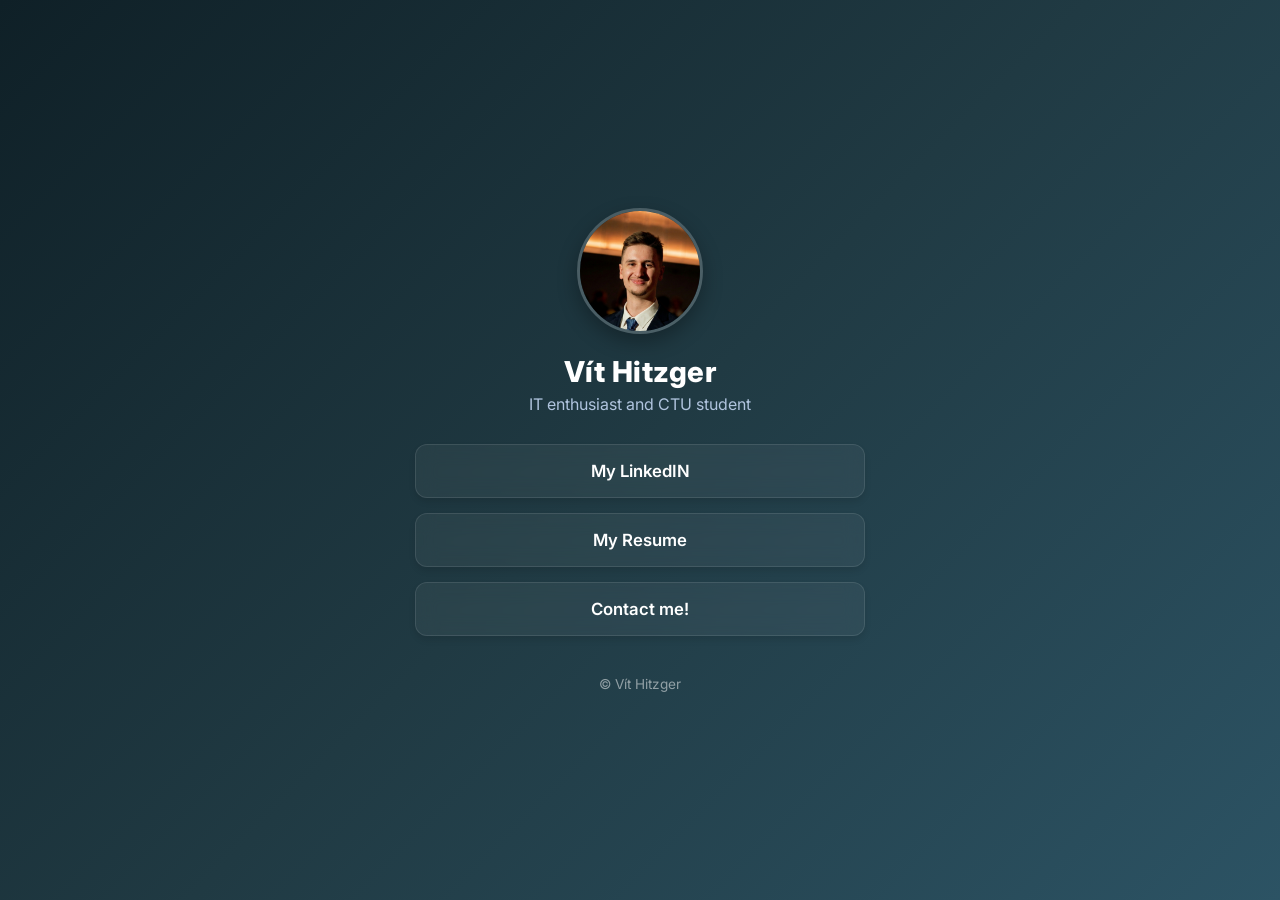
<file: index.html>
<!DOCTYPE html>
<html lang="cs">
<head>
    <meta charset="UTF-8">
    <meta name="viewport" content="width=device-width, initial-scale=1.0">
    <title>Vít Hitzger</title>
    <link href="https://fonts.googleapis.com/css2?family=Inter:wght@400;600;800&display=swap" rel="stylesheet">
    <link href="styles/style.css" rel="stylesheet">
</head>
<body>

    <div class="container">

        <img src="styles/ProfilePhoto.png" alt="Profilový obrázek" class="avatar">
        
        <h1>Vít Hitzger</h1>
        <p class="bio">IT enthusiast and CTU student</p>

        <div class="links-container">
            
            <a href="https://www.linkedin.com/in/v%C3%ADt-hitzger-682010341/" target="_blank" class="link-btn">
                My LinkedIN
            </a>
            
            <a href="resumes.html" class="link-btn">
                My Resume
            </a>
            
            <a href="javascript:void(0);" id="emailBtn" class="link-btn" onclick="copyEmail('vitek.hitzger@gmail.com')">
                Contact me!
            </a>
            
        </div>
        <div class="footer">
            &copy; Vít Hitzger
        </div>
    </div>

    <script>
        function copyEmail(email) {
            navigator.clipboard.writeText(email)
                .then(() => {
                    const tlacitko = document.getElementById("emailBtn");
                    // Uložíme si původní HTML tlačítka (včetně <br> tagu)
                    const puvodniObsah = tlacitko.innerHTML; 
                    
                    // Změníme text a barvu pro zpětnou vazbu
                    tlacitko.innerHTML = "Email copied! ✓";
                    tlacitko.style.backgroundColor = "#4CAF50"; // Zelená barva úspěchu
                    tlacitko.style.color = "white";
                    tlacitko.style.borderColor = "#4CAF50"; // Sladění rámečku, pokud nějaký máš

                    // Za 2 vteřiny vrátíme tlačítko do původního stavu
                    setTimeout(() => {
                        tlacitko.innerHTML = puvodniObsah;
                        tlacitko.style.backgroundColor = ""; 
                        tlacitko.style.color = "";
                        tlacitko.style.borderColor = "";
                    }, 2000);
                })
                .catch((chyba) => {
                    console.error("Kopírování selhalo:", chyba);
                    alert("Něco se pokazilo, zkopírujte prosím e-mail ručně.");
                });
        }
    </script>

</body>
</html>
</file>
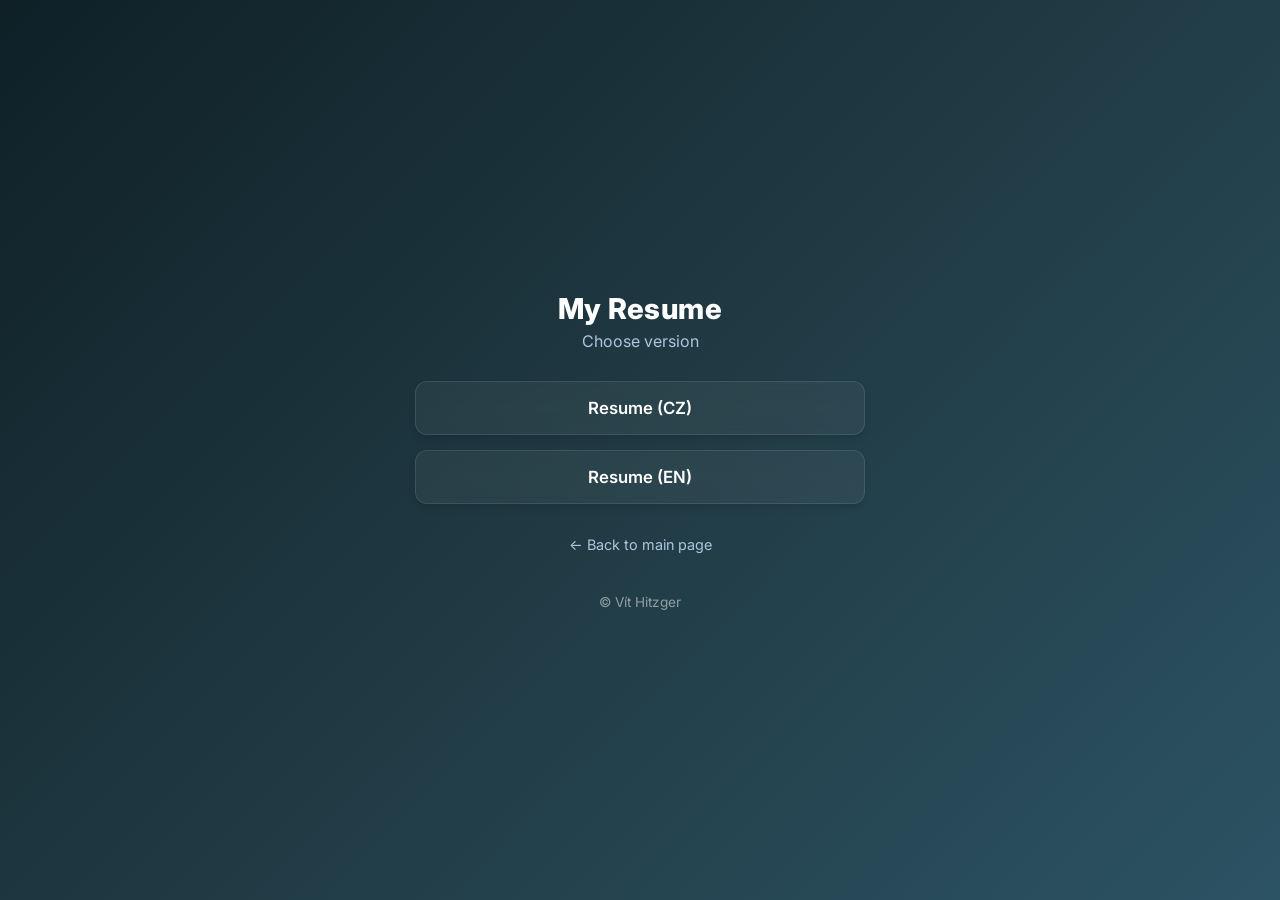
<file: resumes.html>
<!DOCTYPE html>
<html lang="cs">
<head>
    <meta charset="UTF-8">
    <meta name="viewport" content="width=device-width, initial-scale=1.0">
    <title>Životopisy | Vít Hitzger</title>
    <link href="https://fonts.googleapis.com/css2?family=Inter:wght@400;600;800&display=swap" rel="stylesheet">
    <link href="styles/style.css" rel="stylesheet">
</head>
<body>

    <div class="container">
        
        <h1>My Resume</h1>
        <p class="bio">Choose version</p>

        <div class="links-container">
            
            <a href="resources/ResumeCZ.pdf" target="_blank" class="link-btn">
                Resume (CZ)
            </a>
            
            <a href="resources/ResumeEN.pdf" target="_blank" class="link-btn">
                Resume (EN)
            </a>
            
        </div>

        <div style="margin-top: 30px;">
            <a href="index.html" style="color: #b0c4de; text-decoration: none; font-size: 0.9rem; transition: color 0.3s;" onmouseover="this.style.color='#ffffff'" onmouseout="this.style.color='#b0c4de'">&larr; Back to main page</a>
        </div>

        <div class="footer">
            &copy; Vít Hitzger
        </div>
    </div>

</body>
</html>
</file>
<file: styles/style.css>
body {

    margin: 0;

    padding: 0;

    font-family: 'Inter', sans-serif;

    background: linear-gradient(135deg, #0f2027, #203a43, #2c5364);

    color: #ffffff;

    display: flex;

    justify-content: center;

    align-items: center;

    min-height: 100vh;

    background-attachment: fixed;

}



/* Hlavní kontejner pro obsah */

.container {

    width: 90%;

    max-width: 450px;

    padding: 2rem;

    text-align: center;

    /* Animace zobrazení při načtení */

    animation: fadeIn 1s ease-out forwards;

}



/* Profilový obrázek */

.avatar {

    width: 120px;

    height: 120px;

    border-radius: 50%;

    object-fit: cover;

    border: 3px solid rgba(255, 255, 255, 0.2);

    box-shadow: 0 8px 20px rgba(0, 0, 0, 0.3);

    margin-bottom: 1rem;

    transition: transform 0.3s ease;

}



.avatar:hover {

    transform: scale(1.05);

}



/* Jméno a popisek */

h1 {

    margin: 0 0 5px 0;

    font-size: 1.8rem;

    font-weight: 800;

    letter-spacing: 0.5px;

}



p.bio {

    margin: 0 0 30px 0;

    font-size: 1rem;

    color: #b0c4de;

    font-weight: 400;

}



/* Kontejner na odkazy */

.links-container {

    display: flex;

    flex-direction: column;

    gap: 15px;

}



/* Styly pro jednotlivá tlačítka (Glassmorphism efekt) */

.link-btn {

    display: flex;

    align-items: center;

    justify-content: center;

    padding: 16px 20px;

    background: rgba(255, 255, 255, 0.05);

    backdrop-filter: blur(10px); /* Efekt matného skla */

    -webkit-backdrop-filter: blur(10px); /* Pro Safari */

    border: 1px solid rgba(255, 255, 255, 0.1);

    border-radius: 12px;

    color: #ffffff;

    text-decoration: none;

    font-weight: 600;

    font-size: 1.05rem;

    transition: all 0.3s ease;

    box-shadow: 0 4px 6px rgba(0, 0, 0, 0.1);

}



/* Interakce po najetí myší (Hover efekt) */

.link-btn:hover {

    background: rgba(255, 255, 255, 0.15);

    border: 1px solid rgba(255, 255, 255, 0.3);

    transform: translateY(-4px); /* Tlačítko povyskočí nahoru */

    box-shadow: 0 10px 20px rgba(0, 0, 0, 0.2);

}



/* Patička */

.footer {

    margin-top: 40px;

    font-size: 0.85rem;

    color: rgba(255, 255, 255, 0.5);

}



/* Definice animace pro načtení stránky */

@keyframes fadeIn {

    0% {

        opacity: 0;

        transform: translateY(30px);

    }

    100% {

        opacity: 1;

        transform: translateY(0);

    }

}
</file>
